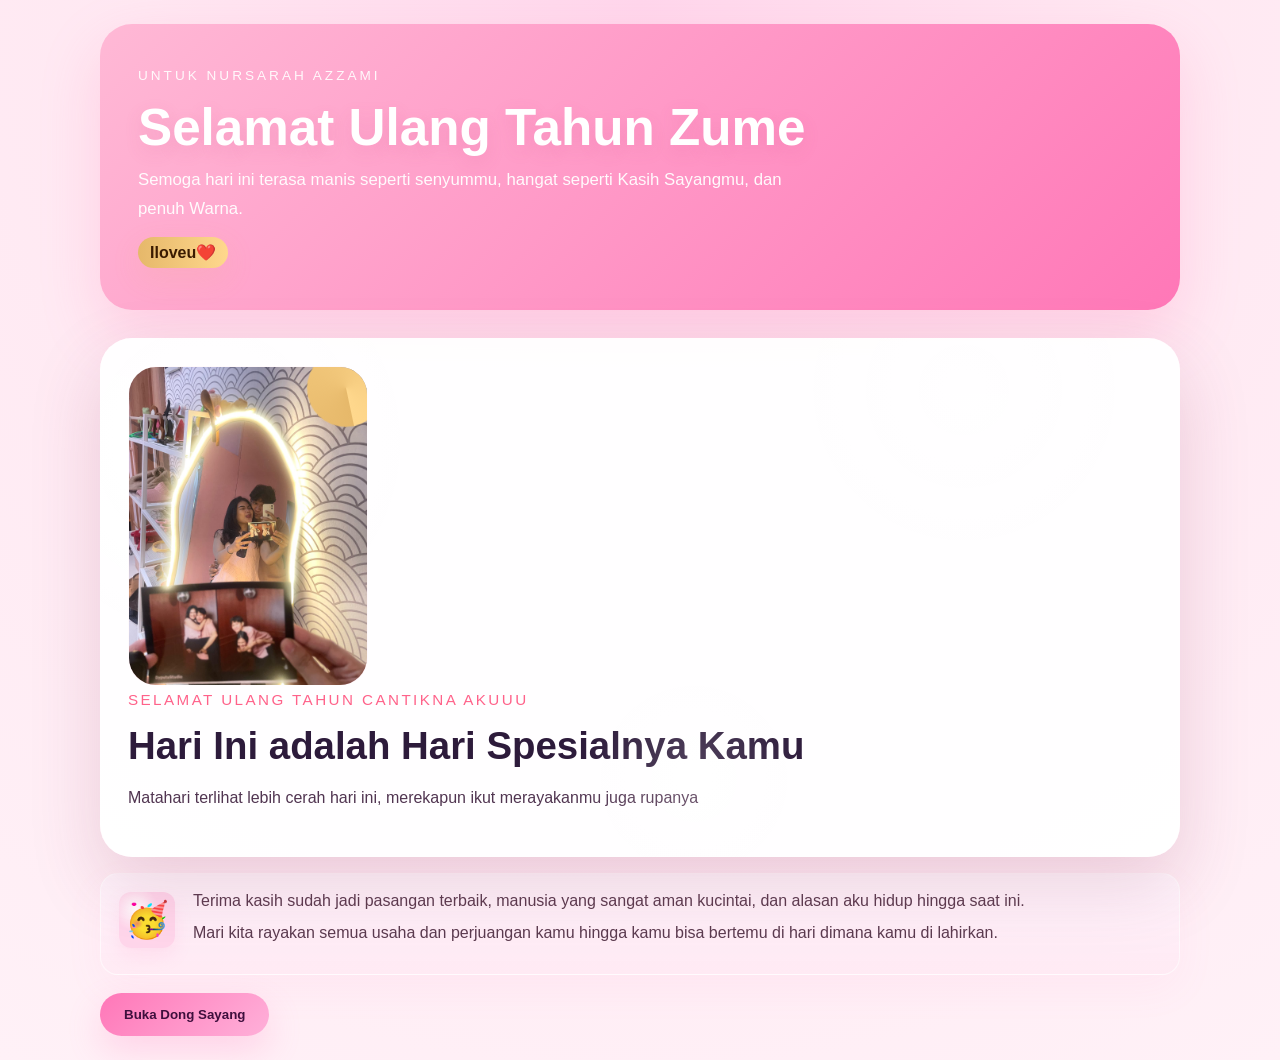
<file: index.html>
<!doctype html>
<html lang="id">
  <head>
    <meta charset="UTF-8" />
    <meta name="viewport" content="width=device-width, initial-scale=1.0" />
    <title>Happy Birthday Nursarah</title>
    <link rel="stylesheet" href="style.css" />
  </head>
  <body>
    <div class="page">
      <div class="hero-banner">
        <div class="hero-text">
          <span>Untuk Nursarah Azzami</span>
          <h1 class="hero-anim">Selamat Ulang Tahun Zume</h1>
          <p>
            Semoga hari ini terasa manis seperti senyummu, hangat seperti
            Kasih Sayangmu, dan penuh Warna.
          </p>
          <div class="hero-decor">
            <div class="gold-ribbon" aria-hidden="true">Iloveu❤️</div>
          </div>
        </div>
      </div>

      <div class="card">
        <div class="sparkles"></div>
        <div class="card-top">
          <div class="photo-frame">
            <img
              id="heroImage"
              src="photo.jpg"
              alt="Foto Nursarah Azzami"
              onerror="
                this.style.display = 'none';
                document.querySelector('.photo-fallback').style.display =
                  'grid';
              "
            />
            <div class="photo-fallback">
              <span></span>
            </div>
              <div class="gold-ring" aria-hidden="true"></div>
            </div>
          
          </div>
          <div class="message">
            <p class="greeting">Selamat Ulang Tahun Cantikna Akuuu</p>
            <h2>Hari Ini adalah Hari Spesialnya Kamu</h2>
            <p>
              Matahari terlihat lebih cerah hari ini, merekapun ikut merayakanmu juga rupanya
            </p>
          </div>
        </div>

        <div class="card-body">
          <div class="blurb">
            <div class="blurb-emoji">🥳</div>
            <div class="blurb-text">
              <p>
                Terima kasih sudah jadi pasangan terbaik, manusia yang sangat aman kucintai, dan
                alasan aku hidup hingga saat ini.
              </p>
              <p>
                Mari kita rayakan semua usaha dan perjuangan kamu hingga kamu bisa bertemu di hari dimana kamu di lahirkan.
              </p>
            </div>
          </div>
          <div class="controls">
            <button id="showButton">Buka Dong Sayang</button>
            <button id="musicToggle" aria-pressed="false"></button>
          </div>
        </div>
      </div>
    </div>
    
    <canvas id="confettiCanvas"></canvas>
    <script src="script.js"></script>
  </body>
</html>
</file>
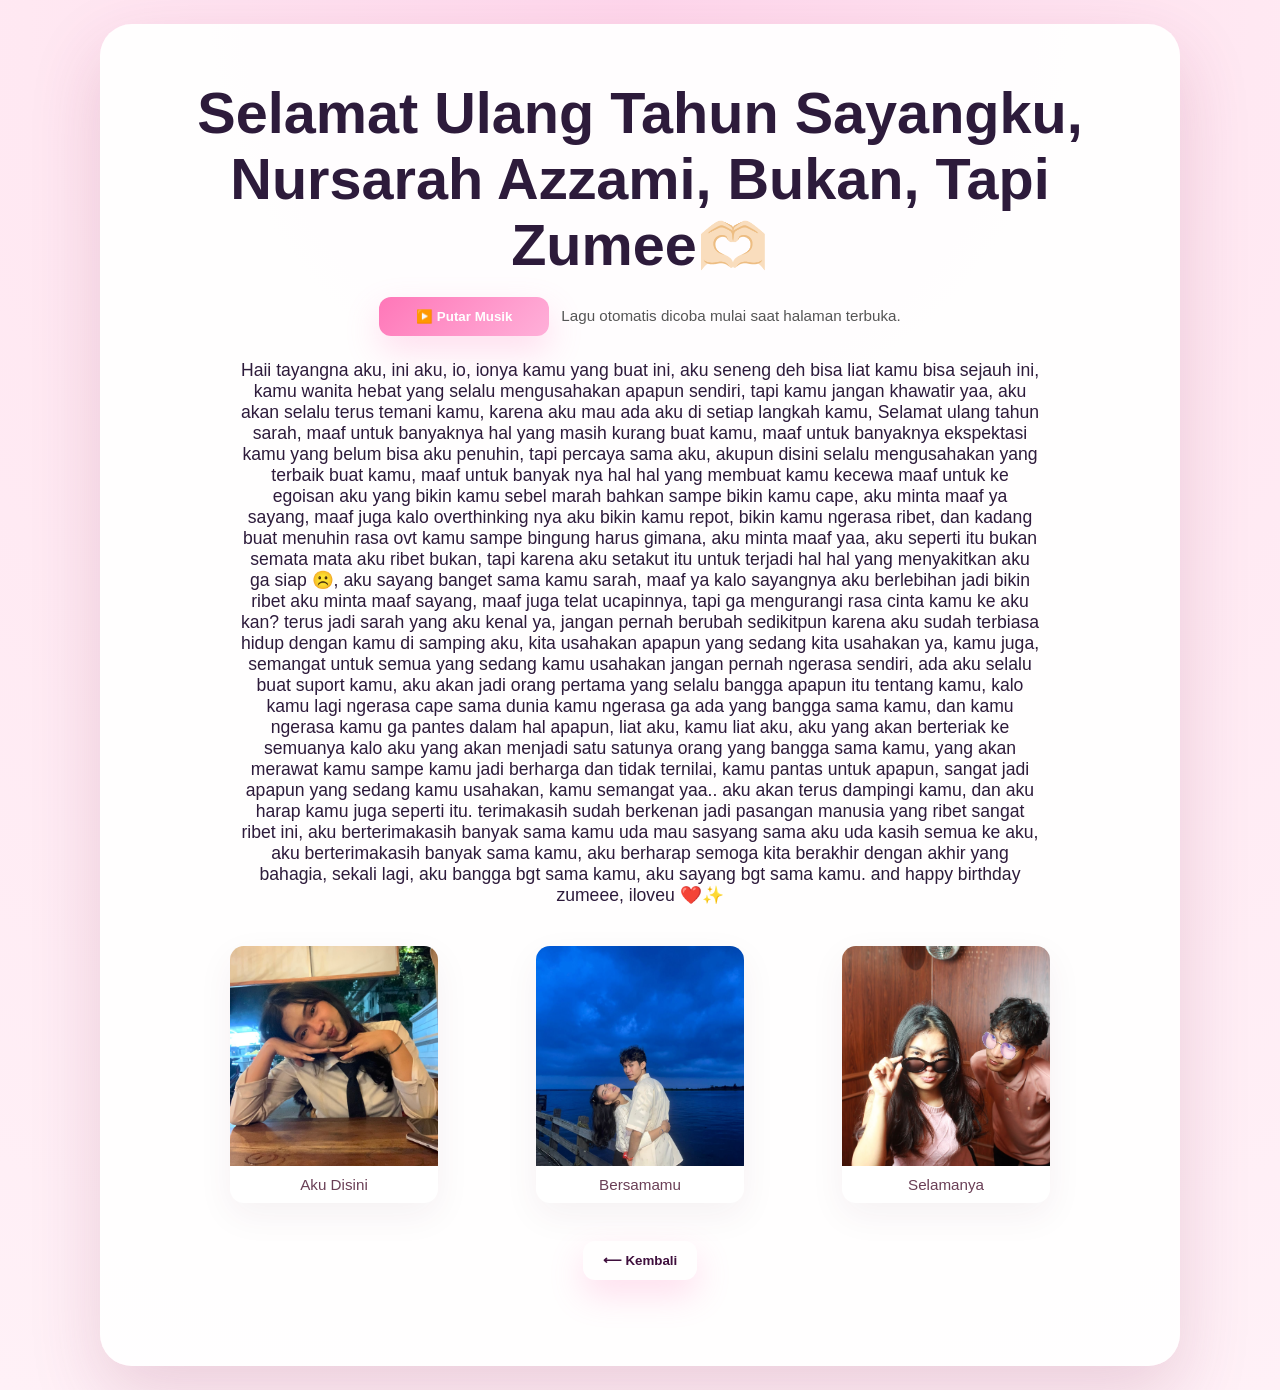
<file: wish.html>
<!doctype html>
<html lang="id">
  <head>
    <meta charset="utf-8" />
    <meta name="viewport" content="width=device-width, initial-scale=1" />
    <title>Ucapan untuk Nursarah</title>
    <link rel="stylesheet" href="style.css" />
  </head>
  <body>
    <div class="page">
      <div class="card" style="padding: 56px; text-align: center">
        <h1 style="font-size: 3.6rem; margin: 0 0 18px">
          Selamat Ulang Tahun Sayangku, Nursarah Azzami, Bukan, Tapi Zumee🫶🏻
        </h1>
        <div
          style="
            margin: 18px auto 24px;
            max-width: 760px;
            display: flex;
            flex-wrap: wrap;
            justify-content: center;
            gap: 12px;
            align-items: center;
          "
        >
          <button
            id="musicToggleWish"
            style="
              padding: 12px 20px;
              border-radius: 12px;
              border: none;
              background: linear-gradient(135deg, #ff77b8, #ffb0d9);
              color: #fff;
              min-width: 170px;
            "
          >
            ▶️ Putar Musik
          </button>
          <div
            id="musicHint"
            style="
              font-size: 0.95rem;
              color: #555;
              line-height: 1.5;
              text-align: center;
              max-width: 500px;
            "
          >
            Lagu otomatis dicoba mulai saat halaman terbuka.
          </div>
        </div>
        <p
          style="
            font-size: 1.1rem;
            color: var(--text);
            max-width: 800px;
            margin: 0 auto 24px;
          "
        >
          Haii tayangna aku, ini aku, io, ionya kamu yang buat ini, aku seneng
          deh bisa liat kamu bisa sejauh ini, kamu wanita hebat yang selalu
          mengusahakan apapun sendiri, tapi kamu jangan khawatir yaa, aku akan
          selalu terus temani kamu, karena aku mau ada aku di setiap langkah
          kamu, Selamat ulang tahun sarah, maaf untuk banyaknya hal yang masih
          kurang buat kamu, maaf untuk banyaknya ekspektasi kamu yang belum bisa
          aku penuhin, tapi percaya sama aku, akupun disini selalu mengusahakan
          yang terbaik buat kamu, maaf untuk banyak nya hal hal yang membuat
          kamu kecewa maaf untuk ke egoisan aku yang bikin kamu sebel marah
          bahkan sampe bikin kamu cape, aku minta maaf ya sayang, maaf juga kalo
          overthinking nya aku bikin kamu repot, bikin kamu ngerasa ribet, dan
          kadang buat menuhin rasa ovt kamu sampe bingung harus gimana, aku
          minta maaf yaa, aku seperti itu bukan semata mata aku ribet bukan,
          tapi karena aku setakut itu untuk terjadi hal hal yang menyakitkan aku
          ga siap ☹️, aku sayang banget sama kamu sarah, maaf ya kalo sayangnya
          aku berlebihan jadi bikin ribet aku minta maaf sayang, maaf juga telat
          ucapinnya, tapi ga mengurangi rasa cinta kamu ke aku kan? terus jadi
          sarah yang aku kenal ya, jangan pernah berubah sedikitpun karena aku
          sudah terbiasa hidup dengan kamu di samping aku, kita usahakan apapun
          yang sedang kita usahakan ya, kamu juga, semangat untuk semua yang
          sedang kamu usahakan jangan pernah ngerasa sendiri, ada aku selalu
          buat suport kamu, aku akan jadi orang pertama yang selalu bangga
          apapun itu tentang kamu, kalo kamu lagi ngerasa cape sama dunia kamu
          ngerasa ga ada yang bangga sama kamu, dan kamu ngerasa kamu ga pantes
          dalam hal apapun, liat aku, kamu liat aku, aku yang akan berteriak ke
          semuanya kalo aku yang akan menjadi satu satunya orang yang bangga
          sama kamu, yang akan merawat kamu sampe kamu jadi berharga dan tidak
          ternilai, kamu pantas untuk apapun, sangat jadi apapun yang sedang
          kamu usahakan, kamu semangat yaa.. aku akan terus dampingi kamu, dan
          aku harap kamu juga seperti itu. terimakasih sudah berkenan jadi
          pasangan manusia yang ribet sangat ribet ini, aku berterimakasih
          banyak sama kamu uda mau sasyang sama aku uda kasih semua ke aku, aku
          berterimakasih banyak sama kamu, aku berharap semoga kita berakhir
          dengan akhir yang bahagia, sekali lagi, aku bangga bgt sama kamu, aku
          sayang bgt sama kamu. and happy birthday zumeee, iloveu ❤️✨
        </p>
        <!-- Photo gallery: three selected photos -->
        <div class="wish-gallery" aria-label="Foto-foto kenangan">
          <figure class="gallery-item">
            <img src="photo1.jpeg" alt="Nursarah dan aku 1" />
            <figcaption>Aku Disini</figcaption>
          </figure>
          <figure class="gallery-item">
            <img src="photo2.jpeg" alt="Nursarah dan aku 2" />
            <figcaption>Bersamamu</figcaption>
          </figure>
          <figure class="gallery-item">
            <img src="photo3.jpeg" alt="Nursarah dan aku 3" />
            <figcaption>Selamanya</figcaption>
          </figure>
        </div>
        <div style="margin: 18px 0 30px">
          <button
            id="backBtn"
            style="
              padding: 12px 20px;
              border-radius: 12px;
              border: none;
              background: transparent;
            "
          >
            ⟵ Kembali
          </button>
        </div>
      </div>
    </div>

    <!-- background music: put the file 'terbuang-dalam-waktu.mp3' in the project folder -->
    <audio id="bgMusic" loop preload="auto" playsinline autoplay>
      <source src="terbuang-dalam-waktu.mp3" type="audio/mpeg" />
    </audio>

    <canvas id="confettiCanvas"></canvas>
    <script src="script.js"></script>
    <script>
      // auto-reveal when this page loads
      window.addEventListener("load", async () => {
        const btn = document.getElementById("showButton");
        if (typeof revealMessage === "function") revealMessage();

        const audio = document.getElementById("bgMusic");
        const toggle = document.getElementById("musicToggleWish");
        const hint = document.getElementById("musicHint");

        if (audio) {
          try {
            await audio.play();
            if (toggle) toggle.textContent = "⏸️ Hentikan Musik";
            if (hint)
              hint.textContent =
                "Lagu otomatis mulai saat halaman ini terbuka.";
          } catch (e) {
            if (toggle) toggle.textContent = "▶️ Putar Musik";
            if (hint)
              hint.textContent =
                "Autoplay diblokir, ketuk tombol musik untuk memulai.";
          }
        }
      });

      document.getElementById("backBtn").addEventListener("click", () => {
        window.location.href = "index.html";
      });

      // Music toggle with fallback synthesizer
      (function () {
        const toggle = document.getElementById("musicToggleWish");
        const audio = document.getElementById("bgMusic");
        const hint = document.getElementById("musicHint");
        let audioAvailable = false;
        if (audio) {
          audio.addEventListener("canplaythrough", () => {
            audioAvailable = true;
          });
          audio.addEventListener("error", () => {
            audioAvailable = false;
          });
        }

        // simple WebAudio synthesizer fallback
        let audioCtx, osc1, osc2, masterGain;
        function startSynth() {
          audioCtx = new (window.AudioContext || window.webkitAudioContext)();
          masterGain = audioCtx.createGain();
          masterGain.gain.value = 0.12;
          masterGain.connect(audioCtx.destination);

          osc1 = audioCtx.createOscillator();
          osc1.type = "sine";
          osc1.frequency.value = 220;
          const g1 = audioCtx.createGain();
          g1.gain.value = 0.6;

          osc2 = audioCtx.createOscillator();
          osc2.type = "sine";
          osc2.frequency.value = 330;
          const g2 = audioCtx.createGain();
          g2.gain.value = 0.5;

          const lfo = audioCtx.createOscillator();
          lfo.type = "sine";
          lfo.frequency.value = 0.15;
          const lfoGain = audioCtx.createGain();
          lfoGain.gain.value = 20;
          lfo.connect(lfoGain);
          lfoGain.connect(osc1.frequency);

          osc1.connect(g1);
          g1.connect(masterGain);
          osc2.connect(g2);
          g2.connect(masterGain);

          osc1.start();
          osc2.start();
          lfo.start();

          if (hint)
            hint.textContent =
              "Musik synthesizer dimainkan karena audio asli belum tersedia.";
        }

        function stopSynth() {
          try {
            osc1.stop();
            osc2.stop();
            audioCtx.close();
          } catch (e) {}
          audioCtx = null;
        }

        toggle.addEventListener("click", async () => {
          if (audioAvailable) {
            if (audio.paused) {
              try {
                await audio.play();
                toggle.textContent = "⏸️ Hentikan Musik";
                if (hint)
                  hint.textContent =
                    "Lagu sedang diputar. Ketuk lagi untuk berhenti.";
              } catch (e) {
                toggle.textContent = "▶️ Putar Musik";
                if (hint)
                  hint.textContent =
                    "Autoplay diblokir, jadi ketuk tombol untuk memulai.";
              }
            } else {
              audio.pause();
              toggle.textContent = "▶️ Putar Musik";
              if (hint) hint.textContent = "Musik dihentikan.";
            }
          } else {
            if (!audioCtx) {
              startSynth();
              toggle.textContent = "⏸️ Hentikan Musik";
            } else {
              stopSynth();
              toggle.textContent = "▶️ Putar Musik";
              if (hint) hint.textContent = "Musik sintetis dihentikan.";
            }
          }
        });
      })();
    </script>
  </body>
</html>
</file>
<file: style.css>
:root {
  --bg: #ffe8f2;
  --bg-deep: #f8d0ea;
  --card: rgba(255, 255, 255, 0.95);
  --text: #2d1b3b;
  --accent: #ff77b8;
  --accent2: #ffb0d9;
  --gold: #e6b86a;
  --gold-2: #ffd88d;
  --shadow: rgba(145, 48, 96, 0.18);
}

* {
  box-sizing: border-box;
}

html,
body {
  margin: 0;
  min-height: 100%;
}

body {
  font-family: "Segoe UI", Tahoma, Geneva, Verdana, sans-serif;
  background: radial-gradient(
    circle at top,
    #ffd7ec 0%,
    #ffe8f2 40%,
    #fff1f7 100%
  );
  color: var(--text);
  display: flex;
  align-items: center;
  justify-content: center;
  padding: 24px;
}

.page {
  width: min(100%, 1080px);
  max-width: 1080px;
}

.hero-banner {
  background: linear-gradient(
    135deg,
    rgba(255, 182, 212, 0.95),
    rgba(255, 113, 180, 0.95)
  );
  border-radius: 32px;
  padding: 42px 38px;
  color: #fff;
  margin-bottom: 28px;
  box-shadow: 0 24px 60px rgba(255, 121, 180, 0.24);
}

.hero-text span {
  display: inline-block;
  text-transform: uppercase;
  letter-spacing: 0.22em;
  font-size: 0.85rem;
  opacity: 0.92;
}

.hero-anim {
  transform-origin: left center;
  animation: floatIn 900ms ease both;
  text-shadow: 0 6px 18px rgba(197, 81, 132, 0.16);
}

.hero-decor {
  margin-top: 14px;
}

.gold-ribbon {
  display: inline-block;
  padding: 6px 12px;
  border-radius: 999px;
  background: linear-gradient(90deg, var(--gold), var(--gold-2));
  color: #3a1b00;
  font-weight: 700;
  box-shadow: 0 10px 30px rgba(230, 184, 106, 0.14);
}

@keyframes floatIn {
  from {
    transform: translateY(12px) scale(0.98);
    opacity: 0;
  }
  to {
    transform: translateY(0) scale(1);
    opacity: 1;
  }
}

.hero-text h1 {
  margin: 18px 0 12px;
  font-size: clamp(2.4rem, 4vw, 4rem);
  line-height: 1.02;
}

.hero-text p {
  margin: 0;
  max-width: 680px;
  font-size: 1.05rem;
  line-height: 1.7;
  opacity: 0.95;
}

.card {
  position: relative;
  background: var(--card);
  border-radius: 32px;
  padding: 28px;
  overflow: hidden;
  box-shadow: 0 28px 70px var(--shadow);
}

.sparkles {
  position: absolute;
  inset: 0;
  background-image:
    radial-gradient(
      circle at 10% 20%,
      rgba(255, 255, 255, 0.42),
      transparent 20%
    ),
    radial-gradient(
      circle at 80% 10%,
      rgba(255, 255, 255, 0.26),
      transparent 18%
    ),
    radial-gradient(
      circle at 55% 85%,
      rgba(255, 255, 255, 0.18),
      transparent 16%
    );
  pointer-events: none;
}

.card-top {
  display: grid;
  grid-template-columns: 240px 1fr;
  gap: 24px;
  align-items: center;
  position: relative;
}

.photo-frame {
  min-height: 320px;
  border-radius: 28px;
  background: linear-gradient(
    180deg,
    rgba(255, 245, 252, 0.98),
    rgba(255, 220, 235, 0.95)
  );
  border: 1px solid rgba(255, 255, 255, 0.8);
  overflow: hidden;
  display: grid;
  place-items: center;
  position: relative;
}

.photo-frame img {
  width: 100%;
  height: 100%;
  object-fit: cover;
  display: block;
}

.photo-fallback {
  position: absolute;
  inset: 0;
  display: grid;
  place-items: center;
  text-align: center;
  color: #8a3b72;
  font-weight: 700;
  padding: 18px;
}

.photo-fallback span {
  display: block;
  font-size: 1.1rem;
}

.gold-ring {
  position: absolute;
  right: -18px;
  top: -18px;
  width: 78px;
  height: 78px;
  border-radius: 50%;
  background: conic-gradient(
    from 180deg at 50% 50%,
    var(--gold),
    var(--gold-2)
  );
  filter: drop-shadow(0 8px 18px rgba(230, 184, 106, 0.12));
  transform: rotate(-12deg);
  z-index: 2;
}

.controls {
  display: flex;
  gap: 12px;
  align-items: center;
  margin-top: 18px;
}

#musicToggle {
  background: transparent;
  border: 1px solid rgba(60, 20, 40, 0.06);
  padding: 10px 14px;
  border-radius: 999px;
  box-shadow: 0 8px 20px rgba(0, 0, 0, 0.04);
  cursor: pointer;
}

/* Hide the index music toggle (music is on wish.html) */
#musicToggle {
  display: none;
}

/* Cute blurb box */
.blurb {
  display: flex;
  gap: 18px;
  align-items: flex-start;
  background: linear-gradient(
    180deg,
    rgba(255, 245, 252, 0.9),
    rgba(255, 233, 243, 0.95)
  );
  border-radius: 18px;
  padding: 18px;
  box-shadow: 0 14px 40px rgba(255, 121, 180, 0.06);
  border: 1px solid rgba(255, 255, 255, 0.6);
}

.blurb-emoji {
  font-size: 2.2rem;
  display: grid;
  place-items: center;
  width: 56px;
  height: 56px;
  border-radius: 12px;
  background: radial-gradient(circle at 30% 30%, #fff, #ffd6eb 40%);
  box-shadow: 0 8px 18px rgba(255, 127, 191, 0.12);
}

.blurb-text p {
  margin: 0 0 10px;
  color: #5b3b4f;
}

.controls button:first-child {
  padding: 14px 24px;
  font-weight: 800;
  border-radius: 999px;
}

.controls button:first-child:hover {
  transform: translateY(-4px) scale(1.02);
}

.heart {
  position: fixed;
  width: 18px;
  height: 18px;
  background: radial-gradient(circle at 30% 30%, #fff, #ff6aa3 20%);
  transform: rotate(-45deg);
  border-radius: 6px 6px 0 0;
  pointer-events: none;
  animation: popUp 1000ms ease forwards;
}

@keyframes popUp {
  0% {
    transform: translateY(0) scale(0.6) rotate(-45deg);
    opacity: 1;
  }
  100% {
    transform: translateY(-160px) scale(1.1) rotate(-45deg);
    opacity: 0;
  }
}

.message {
  z-index: 1;
}

.message .greeting {
  margin: 0 0 12px;
  font-size: 0.95rem;
  color: #ff628a;
  letter-spacing: 0.16em;
  text-transform: uppercase;
}

.message h2 {
  margin: 0 0 18px;
  font-size: clamp(1.9rem, 3vw, 2.5rem);
  line-height: 1.05;
}

.message p {
  margin: 0 0 16px;
  color: #513551;
  font-size: 1rem;
  line-height: 1.8;
}

.card-body {
  padding-top: 16px;
}

.card-body p {
  margin: 0 0 14px;
}

button {
  display: inline-flex;
  align-items: center;
  justify-content: center;
  padding: 15px 28px;
  border: none;
  border-radius: 999px;
  background: linear-gradient(135deg, var(--accent), var(--accent2));
  color: #3f0f3d;
  font-weight: 700;
  cursor: pointer;
  transition:
    transform 180ms ease,
    box-shadow 180ms ease;
  box-shadow: 0 14px 34px rgba(255, 119, 184, 0.24);
}

button:hover {
  transform: translateY(-2px);
}

#confettiCanvas {
  position: fixed;
  inset: 0;
  pointer-events: none;
  z-index: 0;
}

@media (max-width: 780px) {
  .card-top {
    grid-template-columns: 1fr;
  }

  .photo-frame {
    min-height: 260px;
  }
}

@media (max-width: 520px) {
  .hero-banner {
    padding: 32px 24px;
  }

  .hero-text h1 {
    font-size: 2.5rem;
  }
}

/* Wish page gallery */
.wish-gallery {
  display: grid;
  grid-template-columns: repeat(3, 1fr);
  gap: 18px;
  max-width: 900px;
  margin: 18px auto 22px;
  align-items: stretch;
}
.wish-gallery .gallery-item {
  background: white;
  border-radius: 14px;
  overflow: hidden;
  box-shadow: 0 12px 36px rgba(89, 36, 66, 0.06);
  text-align: center;
}
.wish-gallery img {
  width: 100%;
  height: 220px;
  object-fit: cover;
  display: block;
}
.wish-gallery figcaption {
  padding: 10px 12px;
  font-size: 0.95rem;
  color: #6a3f56;
}

@media (max-width: 780px) {
  .wish-gallery {
    grid-template-columns: repeat(2, 1fr);
  }
  .wish-gallery img {
    height: 180px;
  }
}

@media (max-width: 440px) {
  .wish-gallery {
    grid-template-columns: 1fr;
  }
  .wish-gallery img {
    height: 220px;
  }
}
</file>
